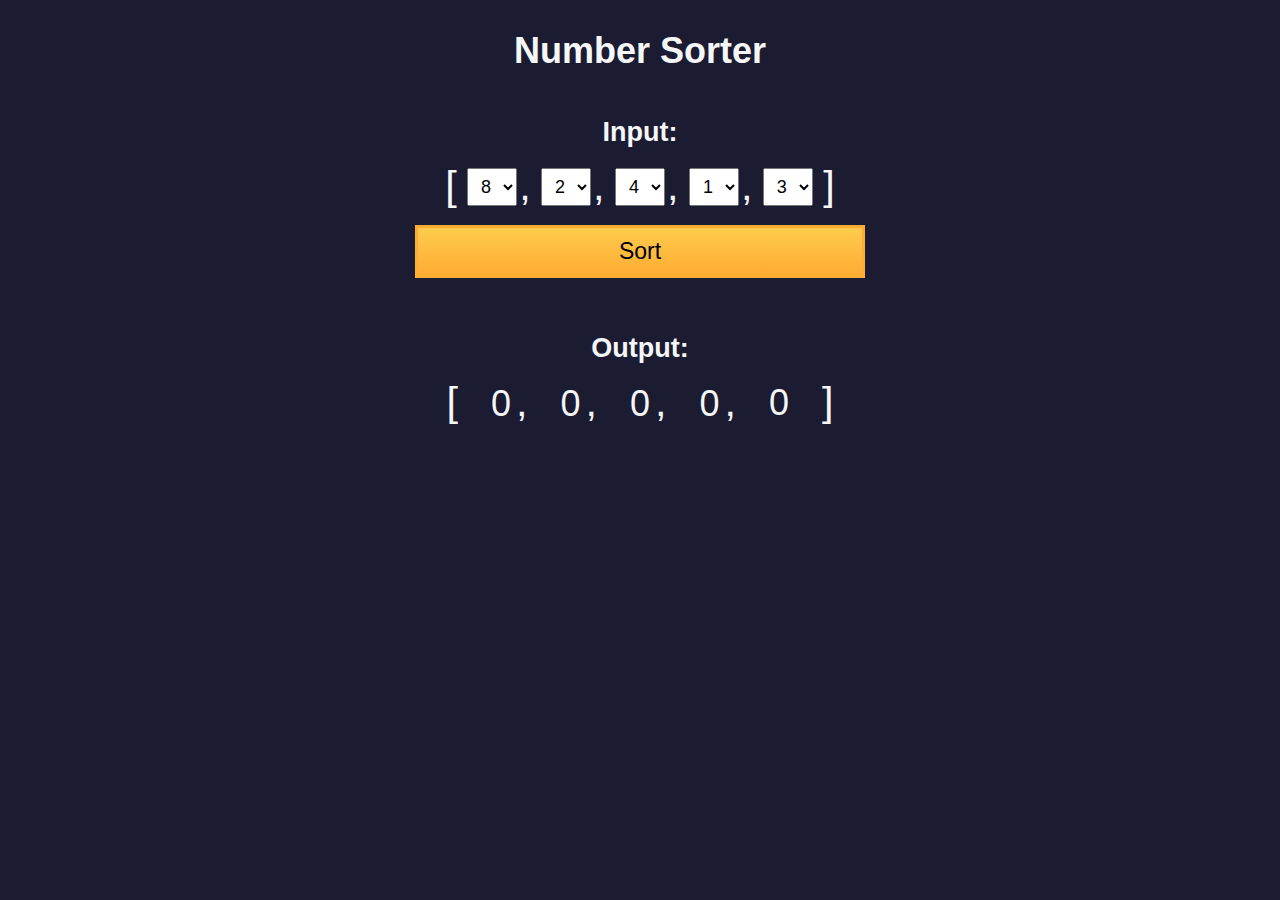
<file: algoritmosBasicosOrdenacion/index.html>
<!DOCTYPE html>
<html>
  <head>
    <meta charset="UTF-8" />
    <meta name="viewport" content="width=device-width, initial-scale=1.0" />
    <link rel="stylesheet" type="text/css" href="./styles.css" />
    <title>Number Sorter</title>
  </head>
  <body>
    <main>
      <h1>Number Sorter</h1>
      <form id="form" class="form">
        <h2>Input:</h2>
        <fieldset>
          <span class="bracket">[</span>
          <div>
            <select
              name="values"
              class="values-dropdown"
              aria-label="first number"
            >
              <option value="0">0</option>
              <option value="1">1</option>
              <option value="2">2</option>
              <option value="3">3</option>
              <option value="4">4</option>
              <option value="5">5</option>
              <option value="6">6</option>
              <option value="7">7</option>
              <option value="8" selected>8</option>
              <option value="9">9</option>
            </select>
            <span class="comma">,</span>
          </div>
          <div>
            <select
              name="values"
              class="values-dropdown"
              aria-label="second number"
            >
              <option value="0">0</option>
              <option value="1">1</option>
              <option value="2" selected>2</option>
              <option value="3">3</option>
              <option value="4">4</option>
              <option value="5">5</option>
              <option value="6">6</option>
              <option value="7">7</option>
              <option value="8">8</option>
              <option value="9">9</option>
            </select>
            <span class="comma">,</span>
          </div>
          <div>
            <select
              name="values"
              class="values-dropdown"
              aria-label="third number"
            >
              <option value="0">0</option>
              <option value="1">1</option>
              <option value="2">2</option>
              <option value="3">3</option>
              <option value="4" selected>4</option>
              <option value="5">5</option>
              <option value="6">6</option>
              <option value="7">7</option>
              <option value="8">8</option>
              <option value="9">9</option>
            </select>
            <span class="comma">,</span>
          </div>
          <div>
            <select
              name="values"
              class="values-dropdown"
              aria-label="fourth number"
            >
              <option value="0">0</option>
              <option value="1" selected>1</option>
              <option value="2">2</option>
              <option value="3">3</option>
              <option value="4">4</option>
              <option value="5">5</option>
              <option value="6">6</option>
              <option value="7">7</option>
              <option value="8">8</option>
              <option value="9">9</option>
            </select>
            <span class="comma">,</span>
          </div>
          <div>
            <select
              name="values"
              class="values-dropdown"
              aria-label="fifth number"
            >
              <option value="0">0</option>
              <option value="1">1</option>
              <option value="2">2</option>
              <option value="3" selected>3</option>
              <option value="4">4</option>
              <option value="5">5</option>
              <option value="6">6</option>
              <option value="7">7</option>
              <option value="8">8</option>
              <option value="9">9</option>
            </select>
          </div>
          <span class="bracket">]</span>
        </fieldset>
        <button id="sort">Sort</button>
      </form>
      <div class="output-container">
        <h2>Output:</h2>
        <div class="output-array">
          <span class="bracket">[</span>
          <div>
            <span class="output-value" id="output-value-0">0</span>
            <span class="comma">,</span>
          </div>
          <div>
            <span class="output-value" id="output-value-1">0</span>
            <span class="comma">,</span>
          </div>
          <div>
            <span class="output-value" id="output-value-2">0</span>
            <span class="comma">,</span>
          </div>
          <div>
            <span class="output-value" id="output-value-3">0</span>
            <span class="comma">,</span>
          </div>
          <div>
            <span class="output-value" id="output-value-4">0</span>
          </div>
            <span class="bracket">]</span>
        </div>
      </div>
    </main>
    <script src="./script.js"></script>
  </body>
</html>
</file>
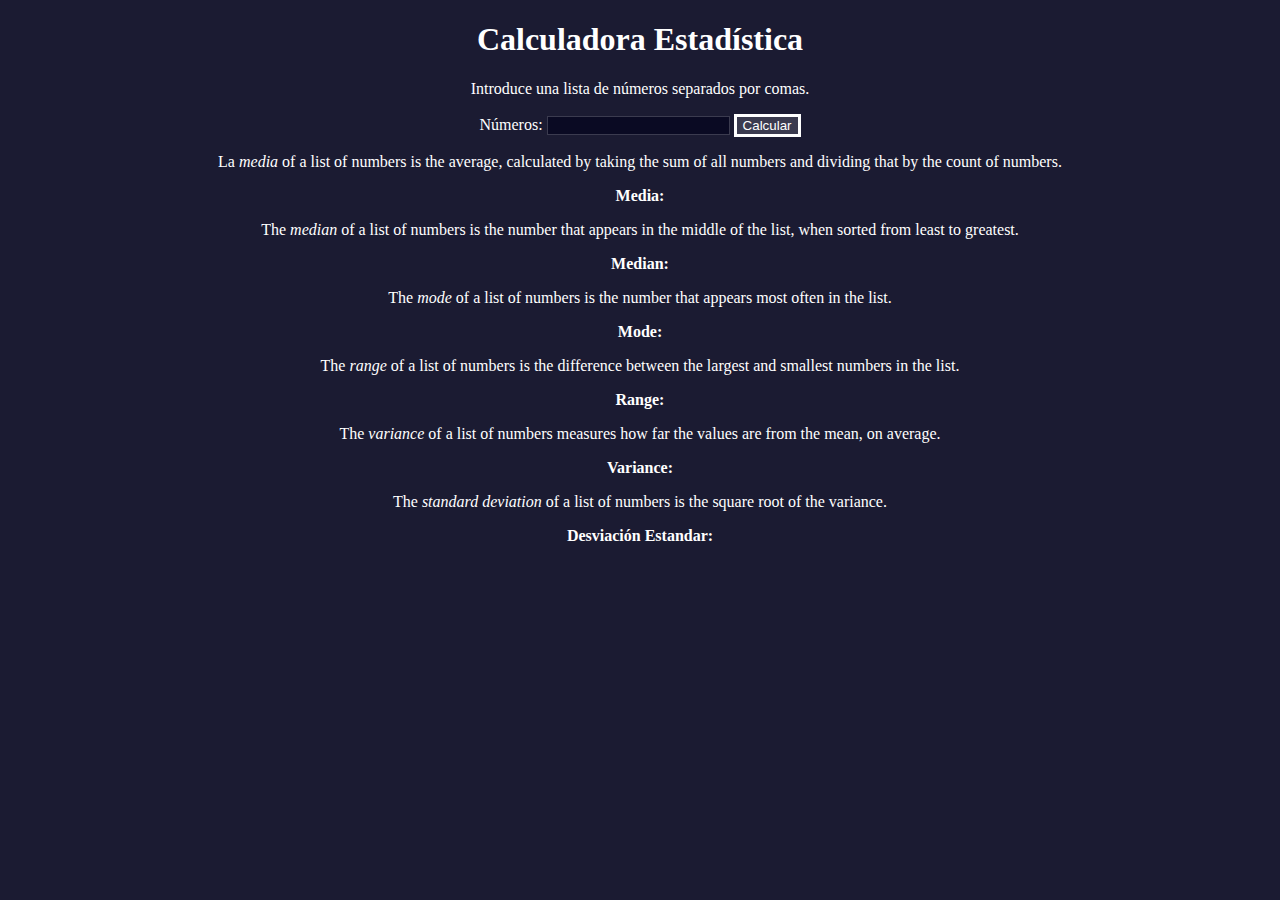
<file: calculadoraEstadistica/index.html>
<!DOCTYPE html>
<html lang="es">
  <head>
    <meta charset="utf-8" />
    <meta name="viewport" content="width=device-width, initial-scale=1" />
    <link rel="stylesheet" href="./styles.css" />
    <script src="./script.js"></script>
    <title>Calculadora Estadística</title>
  </head>
  <body>
    <h1>Calculadora Estadística</h1>
    <p>Introduce una lista de números separados por comas.</p>

    <form onsubmit="calculate(event);">
      <label for="numbers">Números:</label>
      <input type="text" name="numbers" id="numbers" />
      <button type="submit">Calcular</button>
    </form>
    <div class="results">
      <p>
        La <dfn>media</dfn> of a list of numbers is the average, calculated by
        taking the sum of all numbers and dividing that by the count of numbers.
      </p>
      <p class="bold">Media: <span id="mean"></span></p>
      <p>
        The <dfn>median</dfn> of a list of numbers is the number that appears in
        the middle of the list, when sorted from least to greatest.
      </p>
      <p class="bold">Median: <span id="median"></span></p>
      <p>
        The <dfn>mode</dfn> of a list of numbers is the number that appears most
        often in the list.
      </p>
      <p class="bold">Mode: <span id="mode"></span></p>
      <p>
        The <dfn>range</dfn> of a list of numbers is the difference between the
        largest and smallest numbers in the list.
      </p>
      <p class="bold">Range: <span id="range"></span></p>
      <p>
        The <dfn>variance</dfn> of a list of numbers measures how far the values
        are from the mean, on average.
      </p>
      <p class="bold">Variance: <span id="variance"></span></p>
      <p>
        The <dfn>standard deviation</dfn> of a list of numbers is the square
        root of the variance.
      </p>
      <p class="bold">
        Desviación Estandar: <span id="standardDeviation"></span>
      </p>
    </div>
  </body>
</html>
</file>
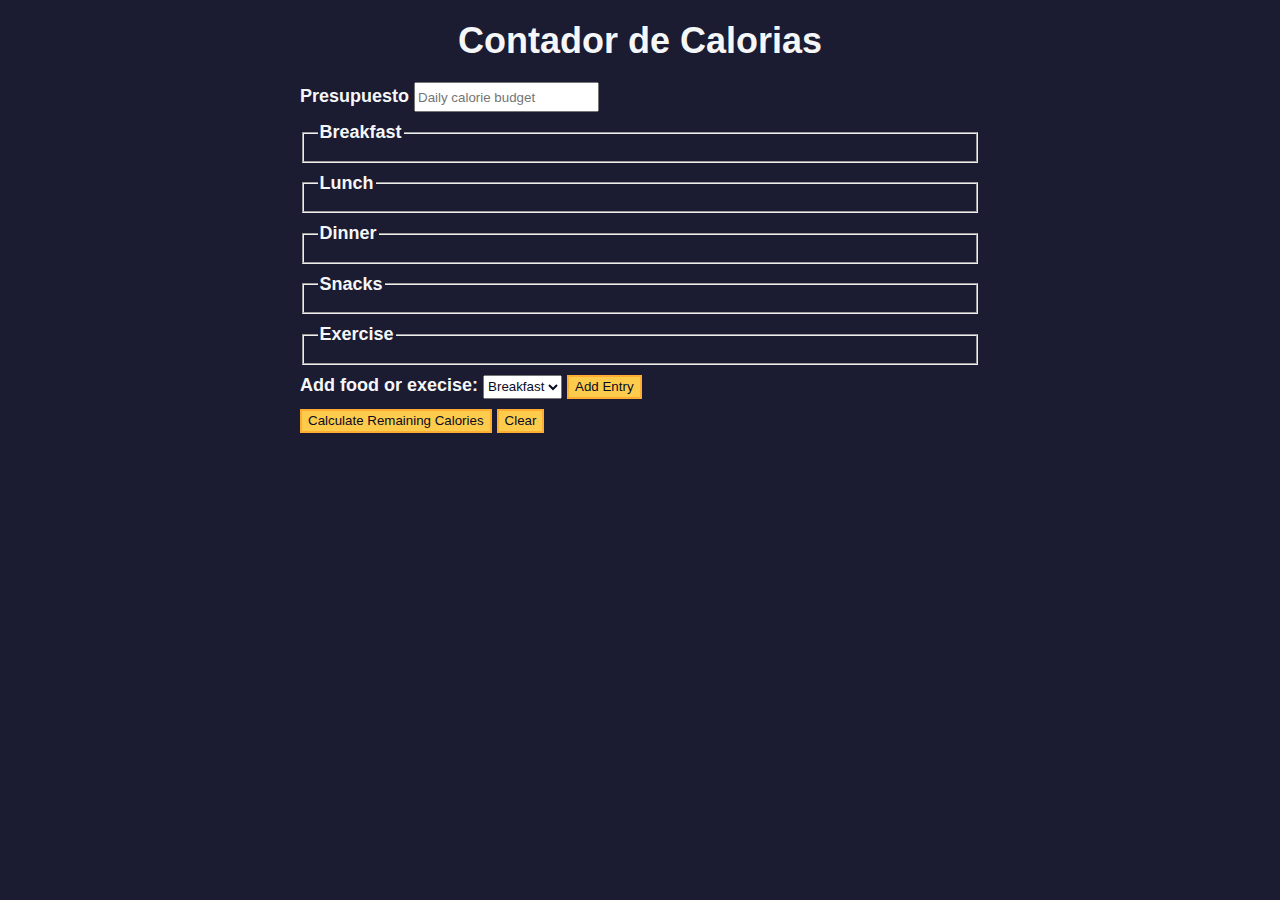
<file: contadorCalorias/index.html>
<!DOCTYPE html>
<html lang="en">
<head>
    <meta charset="UTF-8">
    <meta name="viewport" content="width=device-width, initial-scale=1.0">
    <link rel="stylesheet" href="styles.css" />
    <title>Calorie Counter</title>
</head>
<body>
    <main>
        <h1>Contador de Calorias</h1>
        <div class="container">
            <form action="" id="calorie-counter">
                <label for="budget">Presupuesto</label>
                <input type="number" min="0" id="budget" placeholder="Daily calorie budget" required>
                <fieldset id="breakfast">
                    <legend>Breakfast</legend>
                    <div class="input-container"></div>
                </fieldset>
                <fieldset id="lunch">
                    <legend>Lunch</legend>
                    <div class="input-container"></div>
                </fieldset>
                <fieldset id="dinner">
                    <legend>Dinner</legend>
                    <div class="input-container"></div>
                </fieldset>
                <fieldset id="snacks">
                    <legend>Snacks</legend>
                    <div class="input-container"></div>
                </fieldset>
                <fieldset id="exercise">
                    <legend>Exercise</legend>
                    <div class="input-container"></div>
                </fieldset>
                <div class="controls">
                    <span>
                        <label for="entry-dropdown">Add food or execise:</label>
                        <select name="options" id="entry-dropdown">
                            <option value="breakfast" selected>Breakfast</option>
                            <option value="lunch">Lunch</option>
                            <option value="dinner">Dinner</option>
                            <option value="snacks">Snacks</option>
                            <option value="exercise">Exercise</option>
                        </select>
                        <button id="add-entry" type="button">Add Entry</button>
                    </span>
                </div>
                <div>
                    <button type="submit">Calculate Remaining Calories</button>
                    <button type="reset" id="clear">Clear</button>
                </div>
                <div class="output hide" id="output"></div>
            </form>
        </div>
    </main>
    <script src="./script.js"></script>
</body>
</html>
</file>
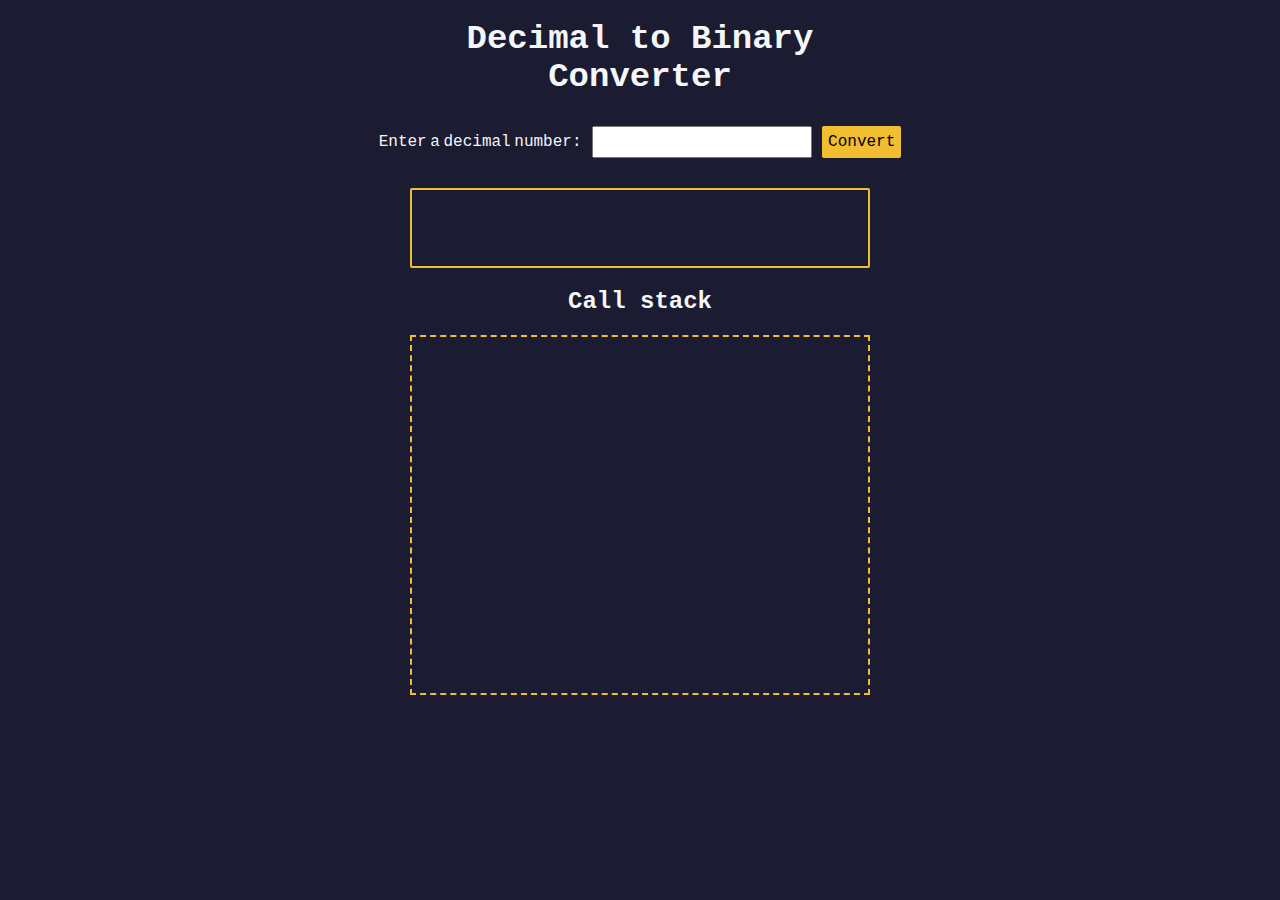
<file: decimalToBinary/index.html>
<!DOCTYPE html>
<html lang="en">
  <head>
    <meta charset="UTF-8" />
    <meta http-equiv="X-UA-Compatible" content="IE=edge" />
    <meta name="viewport" content="width=device-width, initial-scale=1.0" />
    <title>Decimal to Binary Converter</title>
    <link rel="stylesheet" href="styles.css" />
  </head>
  <body>
    <h1>
      Decimal to Binary <br />
      Converter
    </h1>
    <section class="input-container">
      <label for="number-input">Enter a decimal number:</label>
      <input value="" type="number" name="decimal number input" id="number-input" class="number-input"/>
      <button class="convert-btn" id="convert-btn">Convert</button>
    </section>
    <section class="output-container">
      <output id="result" for="number-input"></output>
      <h2>Call stack</h2>
      <div id="animation-container"></div>
    </section>
    <script src="script.js"></script>
  </body>
</html>
</file>
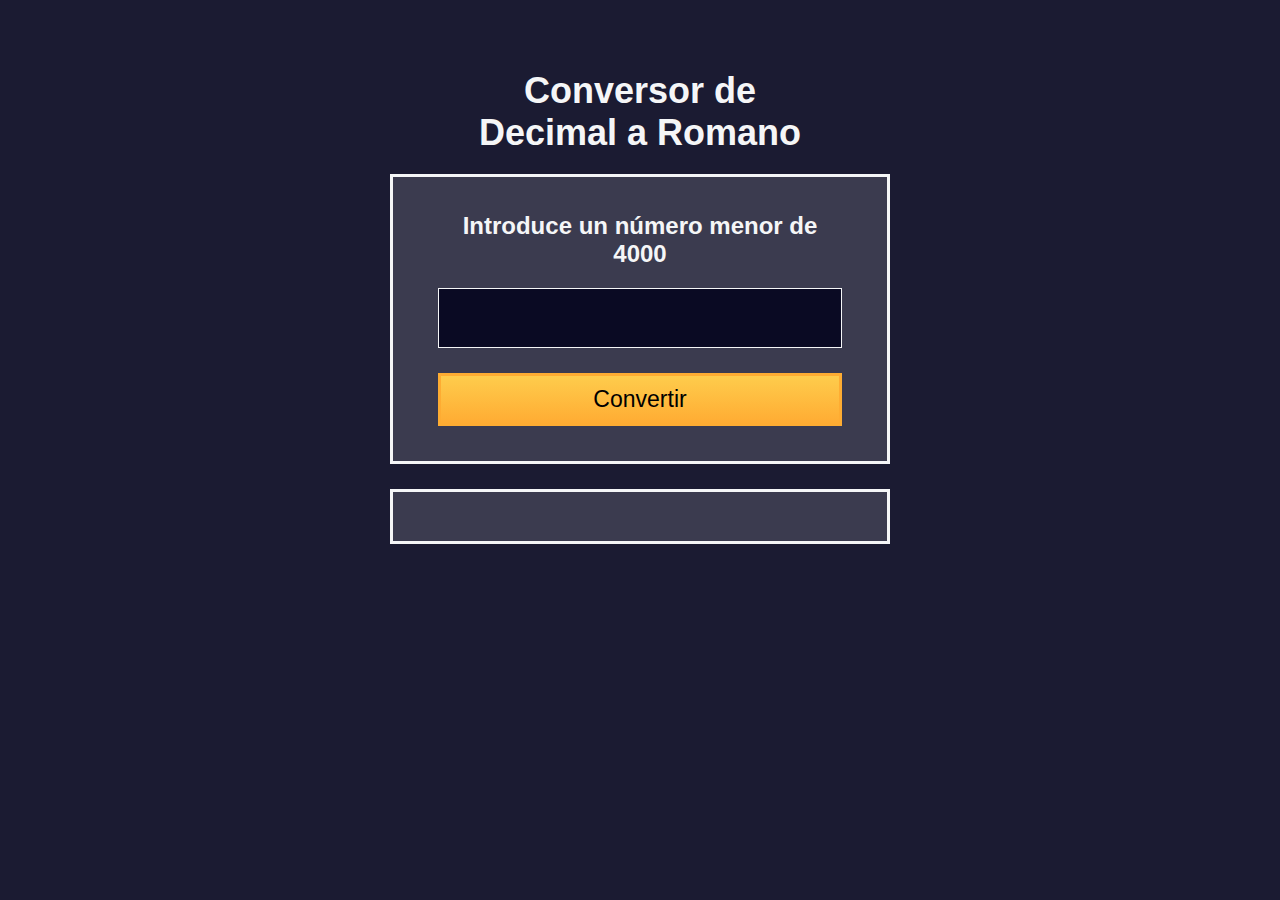
<file: decimalToRoman/index.html>
<!DOCTYPE html>
<html lang="es">
  <head>
    <meta charset="UTF-8" />
    <meta http-equiv="X-UA-Compatible" content="IE=edge" />
    <meta name="viewport" content="width=device-width, initial-scale=1.0" />
    <title>Conversor de Decimal a Romano</title>
    <link rel="stylesheet" href="styles.css" />
  </head>
  <body>
    <main>
        <h1>Conversor de Decimal a Romano</h1>
    <form action="" id="form" class="form">
        <fieldset>
            <label for="number">Introduce un número menor de 4000</label>
            <br>
            <input type="number" id="number" required>
            <button type="button" id="convert-btn">Convertir</button>
        </fieldset>
    </form>
    <div id="output" class="output"></div>
    </main>
    <script src="script.js"></script>
  </body>
</html>
</file>
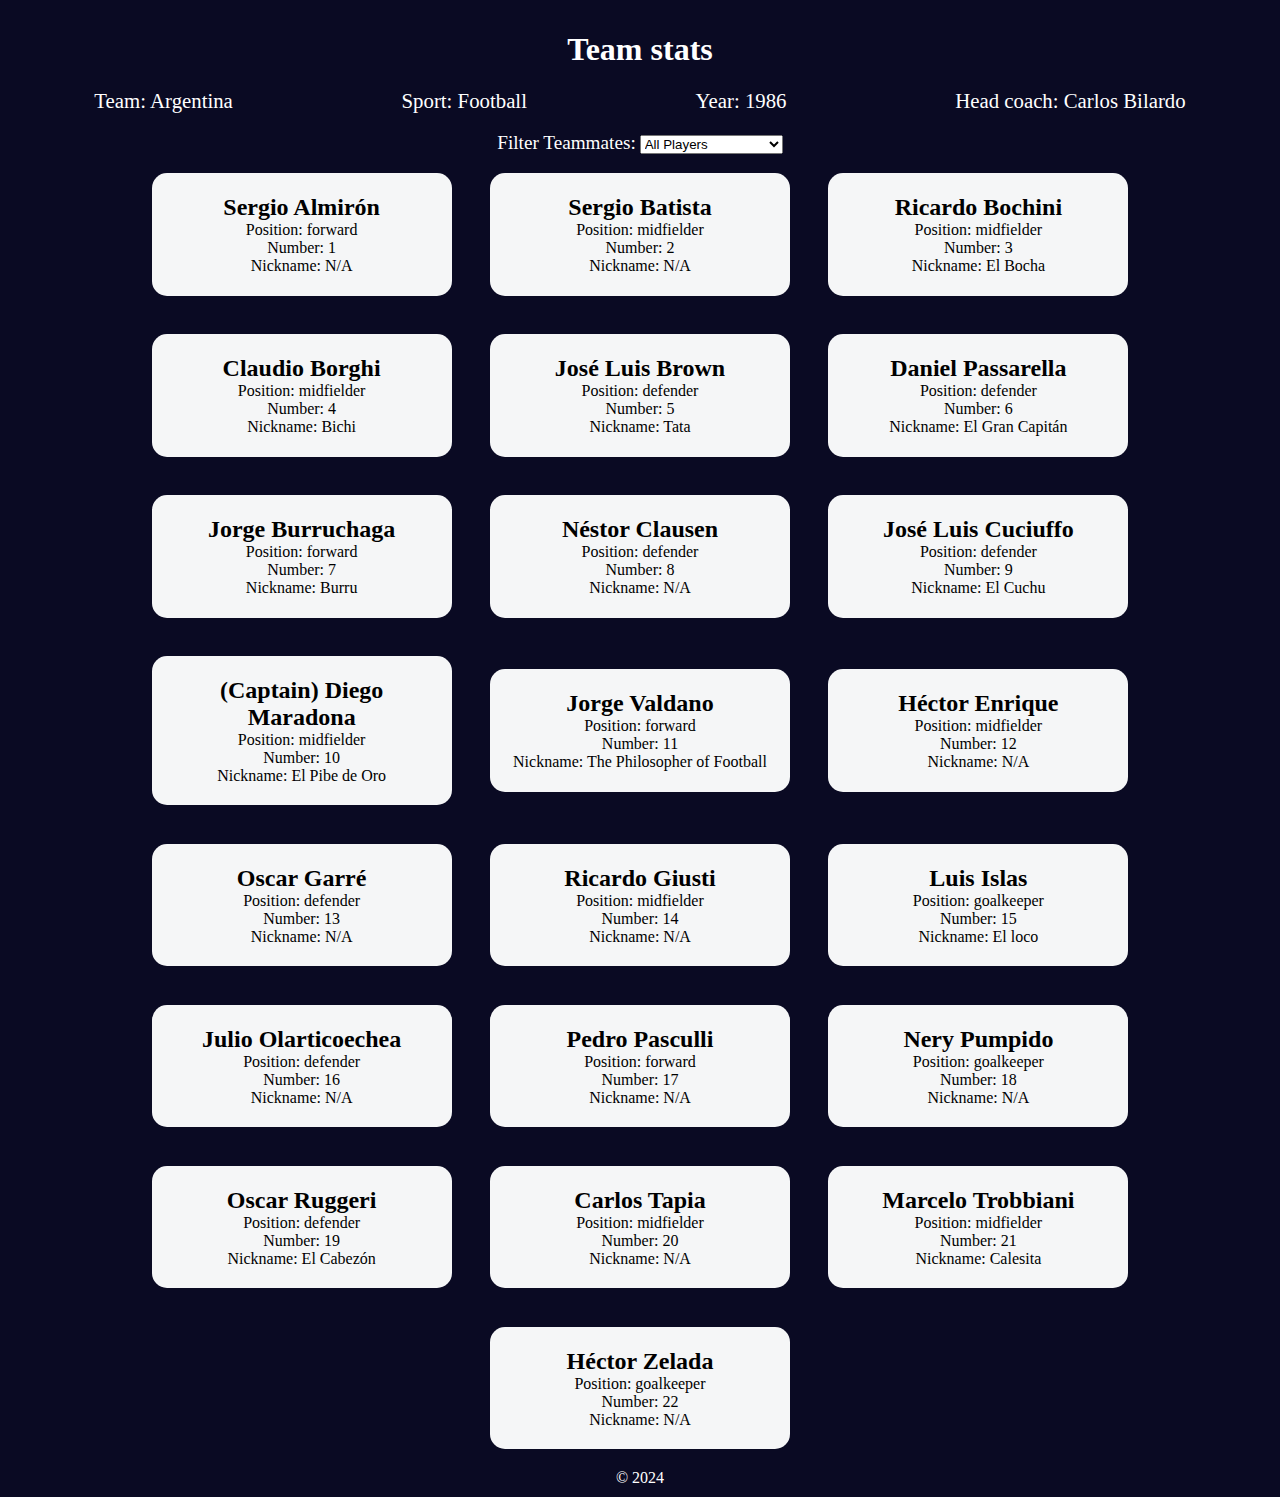
<file: futbolCards/index.html>
<!DOCTYPE html>
<html lang="en">
  <head>
    <meta charset="UTF-8" />
    <meta http-equiv="X-UA-Compatible" content="IE=edge" />
    <meta name="viewport" content="width=device-width, initial-scale=1.0" />
    <title>
      Learn Modern JavaScript methods by building football team cards
    </title>
    <link rel="stylesheet" href="styles.css" />
  </head>
  <body>
    <h1 class="title">Team stats</h1>
    <main>
      <div class="team-stats">
        <p>Team: <span id="team"></span></p>
        <p>Sport: <span id="sport"></span></p>
        <p>Year: <span id="year"></span></p>
        <p>Head coach: <span id="head-coach"></span></p>
      </div>
      <label class="options-label" for="players">Filter Teammates:</label>
      <select name="players" id="players">
        <option value="all">All Players</option>
        <option value="nickname">Nicknames</option>
        <option value="forward">Position Forward</option>
        <option value="midfielder">Position Midfielder</option>
        <option value="defender">Position Defender</option>
        <option value="goalkeeper">Position Goalkeeper</option>
      </select>
      <div class="cards" id="player-cards">
        <div class="player-card">
          <h2>Sergio Almirón</h2>
          <p>Position: forward</p>
          <p>Number: 1</p>
          <p>Nickname: N/A</p>
        </div>
        <div class="player-card">
          <h2>Sergio Batista</h2>
          <p>Position: midfielder</p>
          <p>Number: 2</p>
          <p>Nickname: N/A</p>
        </div>
        <div class="player-card">
          <h2>Ricardo Bochini</h2>
          <p>Position: midfielder</p>
          <p>Number: 3</p>
          <p>Nickname: El Bocha</p>
        </div>
        <div class="player-card">
          <h2>Claudio Borghi</h2>
          <p>Position: midfielder</p>
          <p>Number: 4</p>
          <p>Nickname: Bichi</p>
        </div>
        <div class="player-card">
          <h2>José Luis Brown</h2>
          <p>Position: defender</p>
          <p>Number: 5</p>
          <p>Nickname: Tata</p>
        </div>
        <div class="player-card">
          <h2>Daniel Passarella</h2>
          <p>Position: defender</p>
          <p>Number: 6</p>
          <p>Nickname: El Gran Capitán</p>
        </div>
        <div class="player-card">
          <h2>Jorge Burruchaga</h2>
          <p>Position: forward</p>
          <p>Number: 7</p>
          <p>Nickname: Burru</p>
        </div>
        <div class="player-card">
          <h2>Néstor Clausen</h2>
          <p>Position: defender</p>
          <p>Number: 8</p>
          <p>Nickname: N/A</p>
        </div>
        <div class="player-card">
          <h2>José Luis Cuciuffo</h2>
          <p>Position: defender</p>
          <p>Number: 9</p>
          <p>Nickname: El Cuchu</p>
        </div>
        <div class="player-card">
          <h2>(Captain) Diego Maradona</h2>
          <p>Position: midfielder</p>
          <p>Number: 10</p>
          <p>Nickname: El Pibe de Oro</p>
        </div>
        <div class="player-card">
          <h2>Jorge Valdano</h2>
          <p>Position: forward</p>
          <p>Number: 11</p>
          <p>Nickname: The Philosopher of Football</p>
        </div>
        <div class="player-card">
          <h2>Héctor Enrique</h2>
          <p>Position: midfielder</p>
          <p>Number: 12</p>
          <p>Nickname: N/A</p>
        </div>
        <div class="player-card">
          <h2>Oscar Garré</h2>
          <p>Position: defender</p>
          <p>Number: 13</p>
          <p>Nickname: N/A</p>
        </div>
        <div class="player-card">
          <h2>Ricardo Giusti</h2>
          <p>Position: midfielder</p>
          <p>Number: 14</p>
          <p>Nickname: N/A</p>
        </div>
        <div class="player-card">
          <h2>Luis Islas</h2>
          <p>Position: goalkeeper</p>
          <p>Number: 15</p>
          <p>Nickname: El loco</p>
        </div>
        <div class="player-card">
          <h2>Julio Olarticoechea</h2>
          <p>Position: defender</p>
          <p>Number: 16</p>
          <p>Nickname: N/A</p>
        </div>
        <div class="player-card">
          <h2>Pedro Pasculli</h2>
          <p>Position: forward</p>
          <p>Number: 17</p>
          <p>Nickname: N/A</p>
        </div>
        <div class="player-card">
          <h2>Nery Pumpido</h2>
          <p>Position: goalkeeper</p>
          <p>Number: 18</p>
          <p>Nickname: N/A</p>
        </div>
        <div class="player-card">
          <h2>Oscar Ruggeri</h2>
          <p>Position: defender</p>
          <p>Number: 19</p>
          <p>Nickname: El Cabezón</p>
        </div>
        <div class="player-card">
          <h2>Carlos Tapia</h2>
          <p>Position: midfielder</p>
          <p>Number: 20</p>
          <p>Nickname: N/A</p>
        </div>
        <div class="player-card">
          <h2>Marcelo Trobbiani</h2>
          <p>Position: midfielder</p>
          <p>Number: 21</p>
          <p>Nickname: Calesita</p>
        </div>
        <div class="player-card">
          <h2>Héctor Zelada</h2>
          <p>Position: goalkeeper</p>
          <p>Number: 22</p>
          <p>Nickname: N/A</p>
        </div>
      </div>
    </main>
    <footer>&copy; 2024</footer>
    <script src="./script.js"></script>
  </body>
</html>
</file>
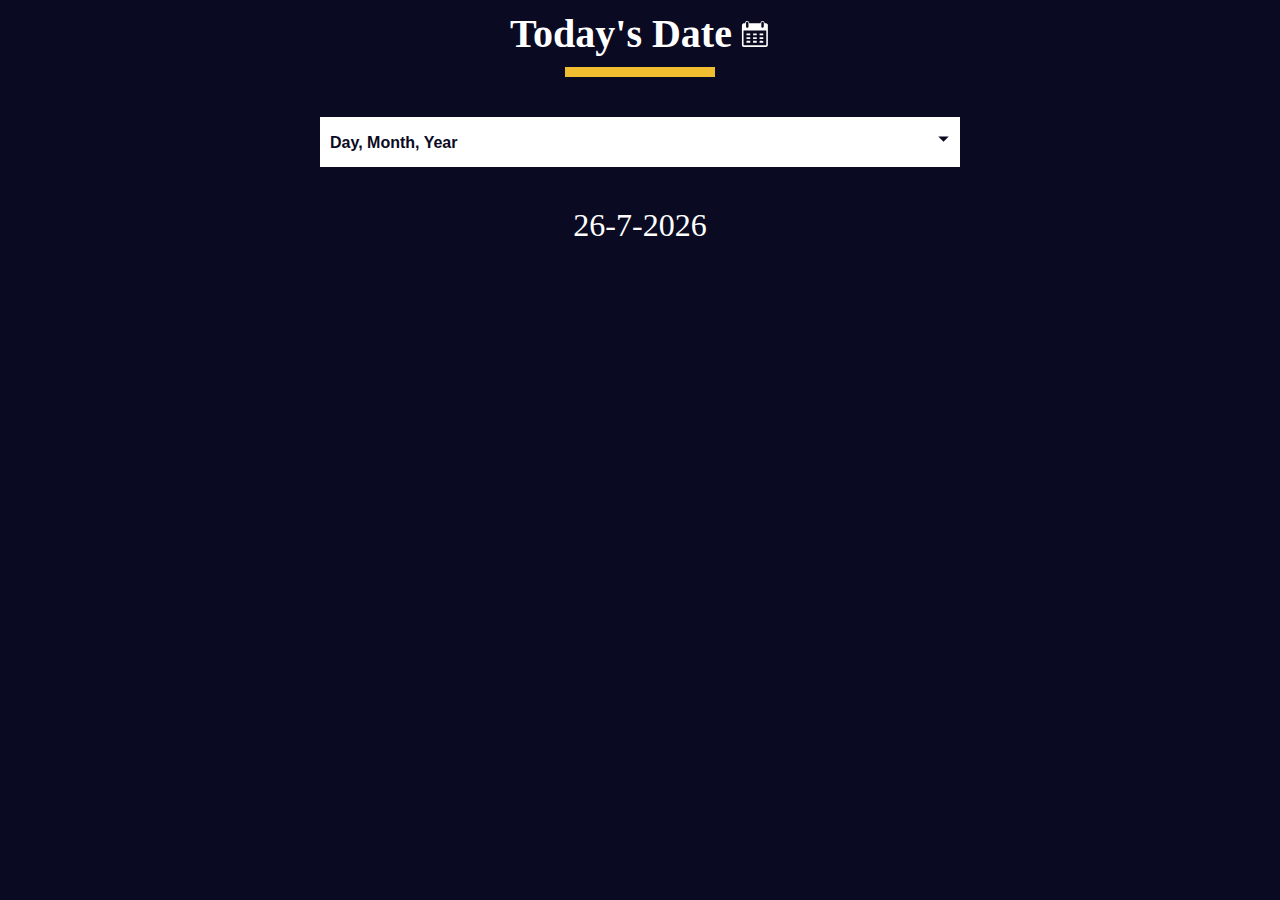
<file: objectDate/index.html>
<!DOCTYPE html>
<html lang="en">
  <head>
    <meta charset="UTF-8" />
    <meta http-equiv="X-UA-Compatible" content="IE=edge" />
    <meta name="viewport" content="width=device-width, initial-scale=1.0" />
    <title>Learn the Date Object by Building a Date Formatter</title>
    <link rel="stylesheet" href="./styles.css" />
  </head>
  <body>
    <main>
      <div class="title-container">
        <h1 class="title">Today's Date</h1>

        <svg
          class="date-svg"
          xmlns="http://www.w3.org/2000/svg"
          version="1.0"
          width="512.000000pt"
          height="512.000000pt"
          viewBox="0 0 512.000000 512.000000"
          preserveAspectRatio="xMidYMid meet"
        >
          <g
            transform="translate(0.000000,512.000000) scale(0.100000,-0.100000)"
            fill="#fff"
            stroke="none"
          >
            <path
              d="M1145 4777 c-71 -24 -120 -54 -164 -102 -59 -64 -83 -124 -89 -216 l-4 -77 -147 -3 c-142 -4 -149 -5 -213 -37 -81 -40 -149 -111 -177 -188 -21 -54 -21 -64 -21 -1789 0 -1725 0 -1735 21 -1789 28 -77 96 -148 177 -188 l67 -33 1950 0 1950 0 67 33 c74 36 133 96 170 170 l23 47 0 1760 0 1760 -23 47 c-37 74 -96 134 -169 170 -63 31 -71 32 -213 36 l-148 4 -4 77 c-8 133 -82 242 -200 297 -54 25 -75 29 -148 29 -94 -1 -151 -20 -220 -75 -75 -59 -130 -181 -130 -287 l0 -43 -954 0 -954 0 -7 74 c-12 137 -89 251 -201 303 -66 30 -179 39 -239 20z m209 -164 c23 -16 52 -49 66 -73 l25 -45 0 -365 0 -365 -28 -47 c-30 -52 -88 -92 -149 -103 -54 -10 -137 17 -175 57 -65 69 -64 60 -61 471 l3 373 27 41 c17 26 45 50 80 68 71 35 151 31 212 -12z m2594 11 c41 -20 59 -37 82 -78 l30 -51 0 -360 c0 -329 -2 -364 -19 -401 -36 -79 -137 -133 -222 -119 -57 10 -125 58 -151 107 -23 42 -23 50 -26 388 -3 377 -1 403 51 465 62 76 162 95 255 49z m537 -2717 l0 -1239 -24 -19 c-23 -19 -67 -19 -1916 -19 -1849 0 -1893 0 -1916 19 l-24 19 -3 1241 -2 1241 1942 -2 1943 -3 0 -1238z"
            />
            <path
              d="M1112 2493 l3 -158 318 -3 317 -2 0 160 0 160 -320 0 -321 0 3 -157z"
            />
            <path
              d="M2230 2490 l0 -160 315 0 315 0 0 160 0 160 -315 0 -315 0 0 -160z"
            />
            <path
              d="M3342 2493 l3 -158 310 0 310 0 3 158 3 157 -316 0 -316 0 3 -157z"
            />
            <path
              d="M1110 1855 l0 -155 320 0 320 0 0 155 0 155 -320 0 -320 0 0 -155z"
            />
            <path
              d="M2230 1855 l0 -155 315 0 315 0 0 155 0 155 -315 0 -315 0 0 -155z"
            />
            <path
              d="M3340 1855 l0 -155 315 0 315 0 0 155 0 155 -315 0 -315 0 0 -155z"
            />
            <path
              d="M1117 1383 c-4 -3 -7 -78 -7 -165 l0 -158 320 0 320 0 0 165 0 165 -313 0 c-173 0 -317 -3 -320 -7z"
            />
            <path
              d="M2230 1225 l0 -165 315 0 315 0 0 165 0 165 -315 0 -315 0 0 -165z"
            />
            <path
              d="M3347 1383 c-4 -3 -7 -78 -7 -165 l0 -158 315 0 315 0 -2 163 -3 162 -306 3 c-168 1 -308 -1 -312 -5z"
            />
          </g>
        </svg>
      </div>
      <div class="divider"></div>

      <div class="dropdown-container">
        <select name="date-options" id="date-options">
          <option value="dd-mm-yyyy">Day, Month, Year</option>
          <option value="yyyy-mm-dd">Year, Month, Day</option>
          <option value="mm-dd-yyyy-h-mm">
            Month, Day, Year, Hours, Minutes
          </option>
        </select>
        <div class="select-icon">
          <svg
            class="icon"
            xmlns="http://www.w3.org/2000/svg"
            width="25"
            height="35"
            viewBox="0 0 24 24"
          >
            <rect x="0" fill="none" width="24" height="24" />

            <g>
              <path d="M7 10l5 5 5-5" />
            </g>
          </svg>
        </div>
      </div>

      <p id="current-date"></p>
    </main>

    <script src="./script.js"></script>
  </body>
</html>
</file>
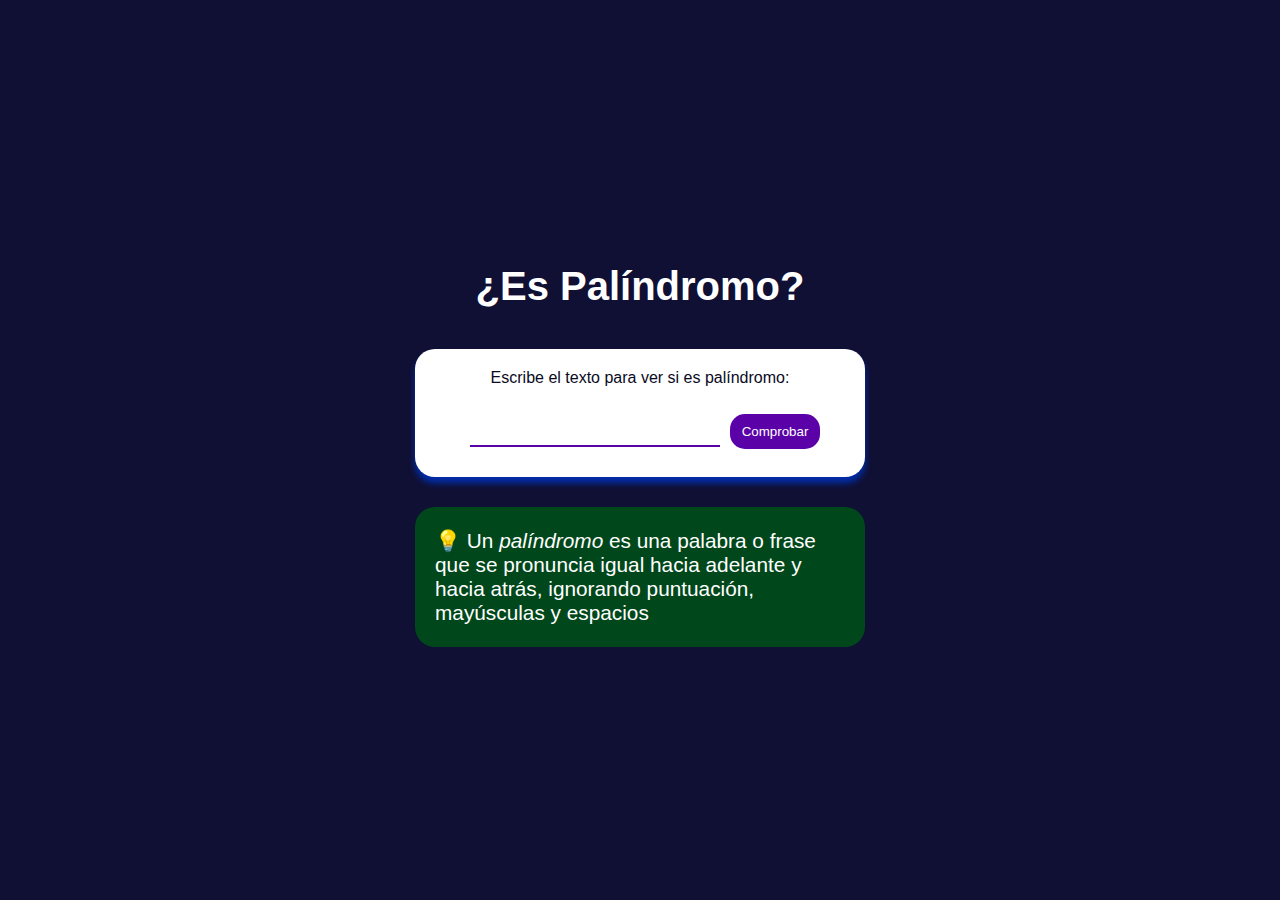
<file: Palindromo/index.html>
<!DOCTYPE html>
<html lang="es">
<head>
    <meta charset="UTF-8">
    <meta name="viewport" content="width=device-width, initial-scale=1.0">
    <link rel="stylesheet" href="styles.css">
    <title>Ejercicio Palindromo</title>
</head>
<body>
    <main>
        <h1 class="title">¿Es Palíndromo?</h1>
        <div class="container__palindrom">
            <label for="text-input">Escribe el texto para ver si es palíndromo:</label>
            <input id="text-input" class="input__palindrom" type="text" value="">
            <button id="check-btn" class="btn__palindrom" type="button">Comprobar</button>
            <p id="result"></p>
        </div>
        <div class="container__definition">
            <p>💡 Un <em>palíndromo</em> es una palabra o frase que se pronuncia igual hacia adelante y hacia atrás, ignorando puntuación, mayúsculas y espacios</p>
        </div>  

    </main>

    <script src="script.js"></script>
</body>
</html>
</file>
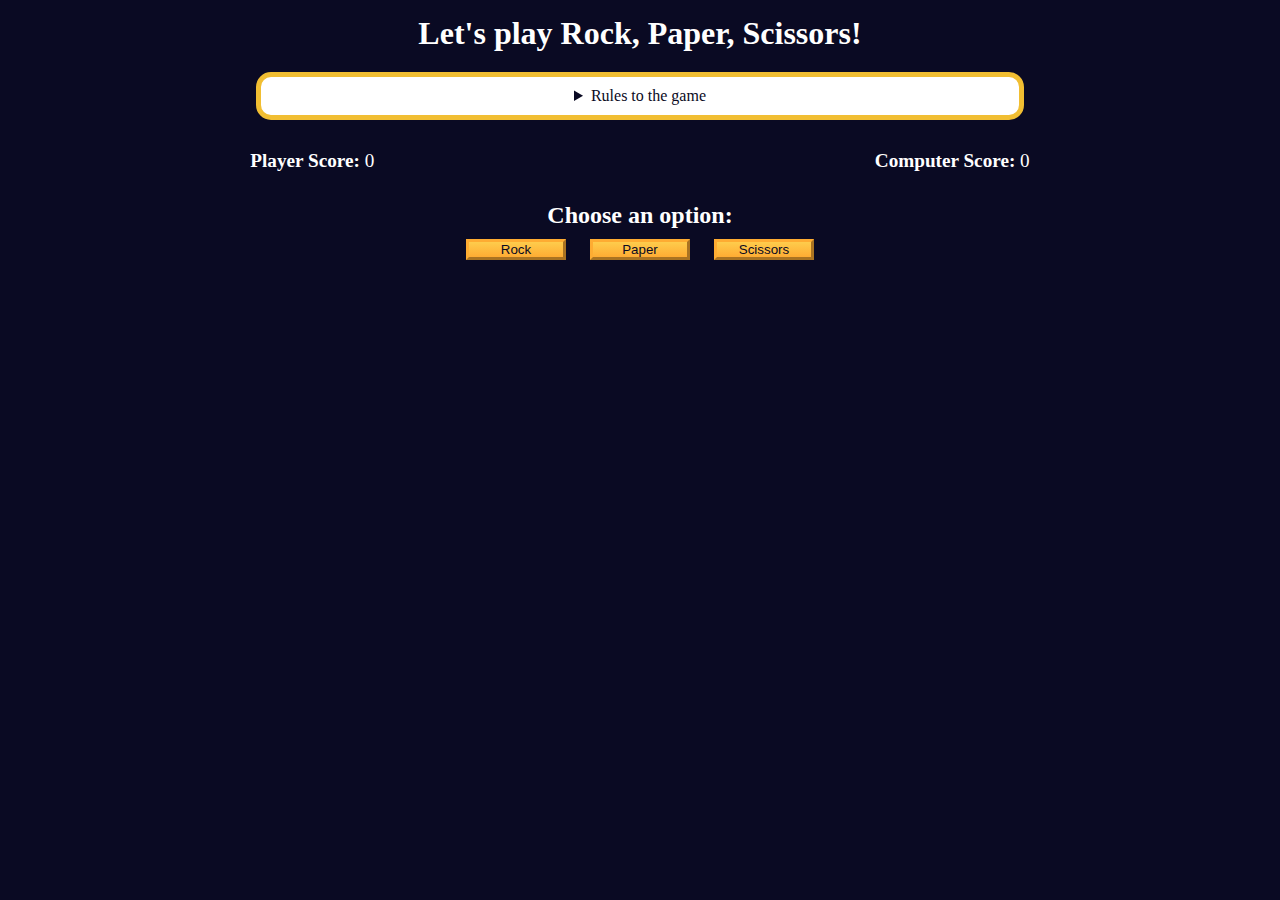
<file: PiedraPapelTijera/index.html>
<!DOCTYPE html>
<html lang="en">
  <head>
    <meta charset="UTF-8" />
    <meta name="viewport" content="width=device-width, initial-scale=1.0" />
    <title>Rock, Paper, Scissors game</title>
    <link rel="stylesheet" href="./styles.css" />
  </head>
  <body>
    <h1>Let's play Rock, Paper, Scissors!</h1>
    <main>
      <details class="rules-container">
        <summary>Rules to the game</summary>

        <p>You will be playing against the computer.</p>
        <p>You can choose between Rock, Paper, and Scissors.</p>
        <p>The first one to three points wins.</p>

        <p>Here are the rules to getting a point in the game:</p>
        <ul>
          <li>Rock beats Scissors</li>
          <li>Scissors beats Paper</li>
          <li>Paper beats Rock</li>
        </ul>
        <p>
          If the player and computer choose the same option (Ex. Paper and
          Paper), then no one gets the point.
        </p>
      </details>

      <div class="score-container">
        <strong
          >Player Score: <span class="score" id="player-score">0</span></strong
        >
        <strong
          >Computer Score:
          <span class="score" id="computer-score">0</span></strong
        >
      </div>

      <section class="options-container">
        <h2>Choose an option:</h2>
        <div class="btn-container">
          <button id="rock-btn" class="btn">Rock</button>
          <button id="paper-btn" class="btn">Paper</button>
          <button id="scissors-btn" class="btn">Scissors</button>
        </div>
      </section>

      <div class="results-container">
        <p id="results-msg"></p>
        <p id="winner-msg"></p>
        <button class="btn" id="reset-game-btn">Play again?</button>
      </div>
    </main>
    <script src="./script.js"></script>
  </body>
</html>
</file>
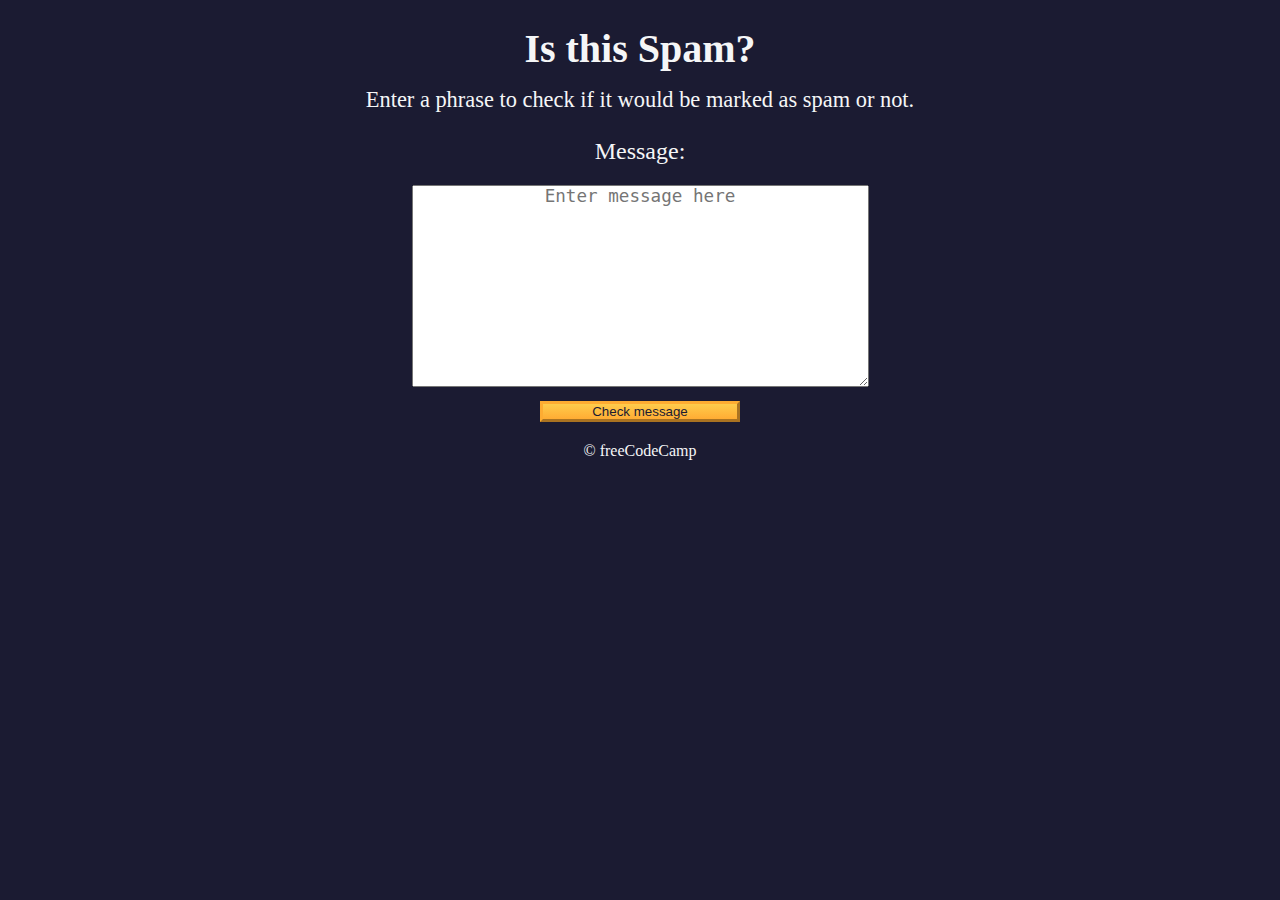
<file: regExp/index.html>
<!DOCTYPE html>
<html lang="en">
  <head>
    <meta charset="UTF-8" />
    <meta name="viewport" content="width=device-width" />
    <title>Learn Regular Expressions by Building a Spam Filter</title>
    <link rel="stylesheet" href="styles.css" />
  </head>

  <body>
    <header class="main-text">
      <h1 class="title">Is this Spam?</h1>
      <p class="description">
        Enter a phrase to check if it would be marked as spam or not.
      </p>
    </header>

    <main>
      <label class="message-label" for="message-input">Message: </label>
      <textarea
        placeholder="Enter message here"
        value=""
        type="text"
        name="message"
        id="message-input"
        rows="10"
        cols="40"
      ></textarea>
      <button class="btn" id="check-message-btn" type="button">
        Check message
      </button>
      <p id="result"></p>
    </main>

    <footer class="footer">&copy; freeCodeCamp</footer>
    <script src="./script.js"></script>
  </body>
</html>
</file>
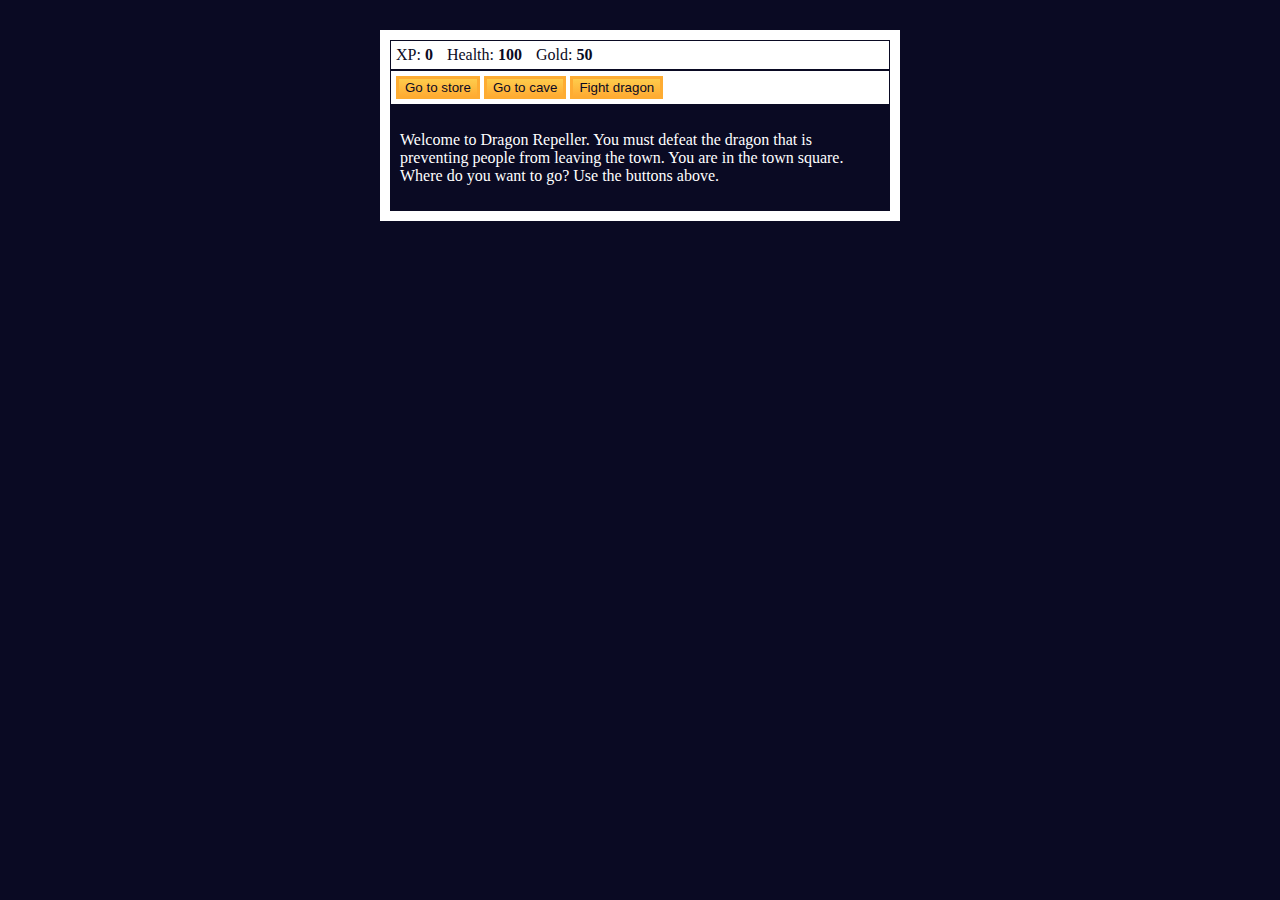
<file: rolGame/index.html>
<!DOCTYPE html>
<html lang="en">
  <head>
    <meta charset="utf-8">
    <link rel="stylesheet" href="./styles.css">
    <title>RPG - Dragon Repeller</title>
   
  </head>
  <body>
    <div id="game">
      <div id="stats">
        <span class="stat">XP: <strong><span id="xpText">0</span></strong></span>
        <span class="stat">Health: <strong><span id="healthText">100</span></strong></span>
        <span class="stat">Gold: <strong><span id="goldText">50</span></strong></span>
      </div>
      <div id="controls">
        <button id="button1">Go to store</button>
        <button id="button2">Go to cave</button>
        <button id="button3">Fight dragon</button>
      </div>
      <div id="monsterStats">
        <span class="stat">Monster Name: <strong><span id="monsterName"></span></strong></span>
        <span class="stat">Health: <strong><span id="monsterHealth"></span></strong></span>
      </div>
      <div id="text">
        <p>Welcome to Dragon Repeller. You must defeat the dragon that is preventing people from leaving the town. You are in the town square. Where do you want to go? Use the buttons above.</p>
      </div>
    </div>

    <script src="./script.js"></script>
  </body>
</html>
</file>
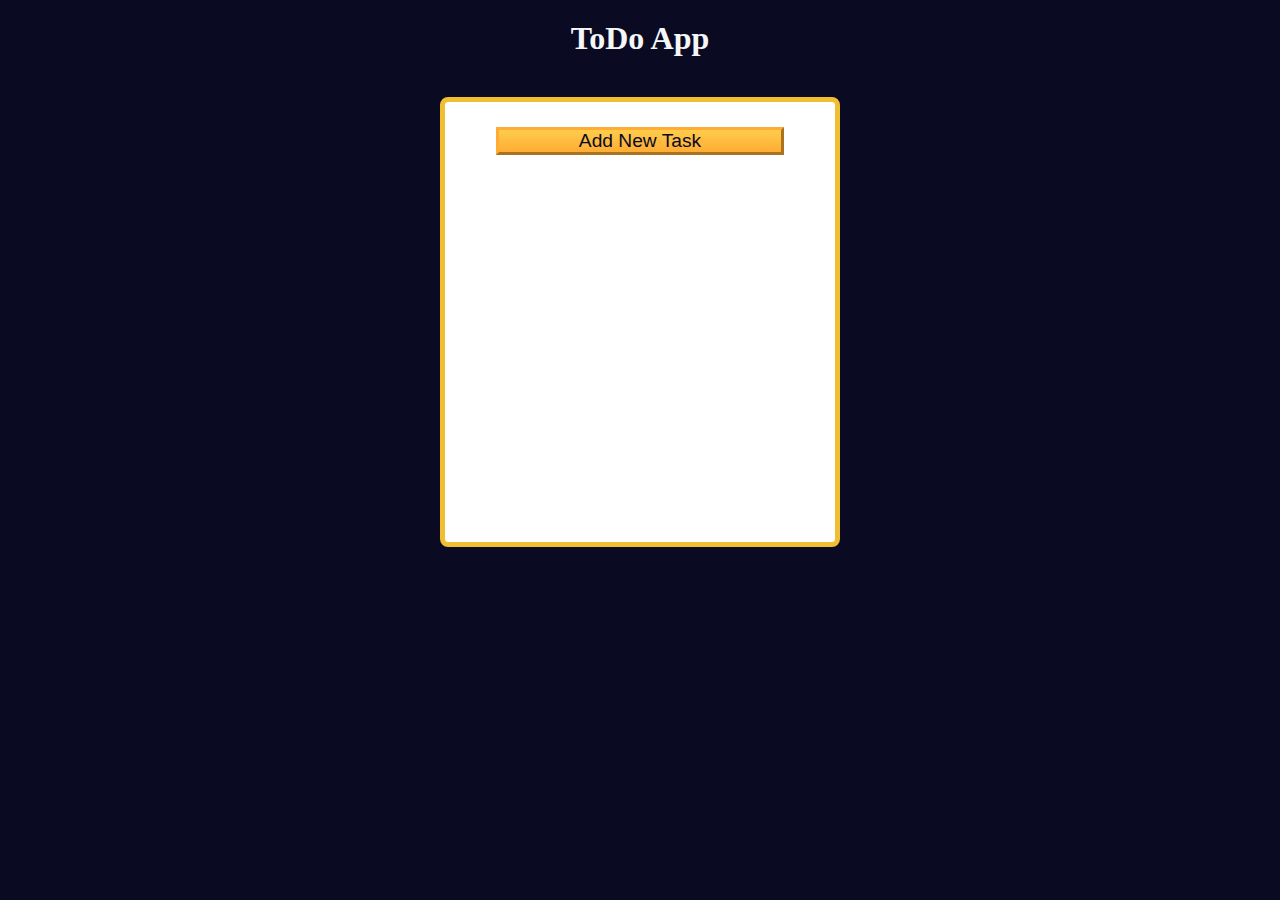
<file: toDo/index.html>
<!DOCTYPE html>
<html lang="es">

<head>
  <meta charset="UTF-8" />
  <meta http-equiv="X-UA-Compatible" content="IE=edge" />
  <meta name="viewport" content="width=device-width, initial-scale=1.0" />
  <title>Learn localStorage by Building a Todo App</title>
  <link rel="stylesheet" href="styles.css" />
</head>

<body>
  <main>
    <h1>ToDo App</h1>
    <div class="todo-app">
      <button id="open-task-form-btn" class="btn large-btn">
        Add New Task
      </button>
      <form class="task-form hidden" id="task-form">
        <div class="task-form-header">
          <button id="close-task-form-btn" class="close-task-form-btn" type="button" aria-label="close">
            <svg class="close-icon" xmlns="http://www.w3.org/2000/svg" viewBox="0 0 48 48" width="48px" height="48px"><path fill="#F44336" d="M21.5 4.5H26.501V43.5H21.5z" transform="rotate(45.001 24 24)" /><path fill="#F44336" d="M21.5 4.5H26.5V43.501H21.5z" transform="rotate(135.008 24 24)" /></svg>
          </button>
        </div>
        <div class="task-form-body">
          <label class="task-form-label" for="title-input">Title</label>
          <input required type="text" class="form-control" id="title-input" value="" />
          <label class="task-form-label" for="date-input">Date</label>
          <input type="date" class="form-control" id="date-input" value="" />
          <label class="task-form-label" for="description-input">Description</label>
          <textarea class="form-control" id="description-input" cols="30" rows="5"></textarea>
        </div>
        <div class="task-form-footer">
          <button id="add-or-update-task-btn" class="btn large-btn" type="submit">
            Add Task
          </button>
        </div>
      </form>
      <dialog id="confirm-close-dialog">
        <form method="dialog">
          <p class="discard-message-text">Discard unsaved changes?</p>
          <div class="confirm-close-dialog-btn-container">
            <button id="cancel-btn" class="btn">Cancel</button>
            <button id="discard-btn" class="btn">Discard</button>
          </div>
        </form>
      </dialog>
      <div id="tasks-container"></div>
    </div>
  </main>
  <script src="script.js"></script>
</body>

</html>
</file>
<file: algoritmosBasicosOrdenacion/styles.css>
:root {
    --gray-00: #ffffff;
    --gray-05: #f5f6f7;
    --gray-15: #d0d0d5;
    --gray-75: #3b3b4f;
    --gray-85: #1b1b32;
    --gray-90: #0a0a23;
    --blue-50: #198eee;
    --error: #a94442;
    --danger-color: #850000;
    --danger-background: #ffadad;
  }
  
  *,
  ::before,
  ::after {
    padding: 0;
    margin: 0;
    box-sizing: border-box;
  }
  
  body {
    font-family: "Lato", Helvetica, Arial, sans-serif;
    font-size: 18px;
    background-color: var(--gray-85);
    color: var(--gray-05);
  }
  
  main {
    display: flex;
    flex-direction: column;
    align-items: center;
  }
  
  h1 {
    margin: 30px auto;
  }
  
  h2 {
    margin-bottom: 15px;
  }
  
  form {
    width: 100%;
    text-align: center;
    padding: 15px;
  }
  
  fieldset {
    border: 0 none;
    height: 100%;
    margin: auto;
    display: flex;
    justify-content: space-around;
    align-items: center;
  }
  
  fieldset div {
    display: flex;
    justify-content: center;
    align-items: center;
  }
  
  .bracket,
  .comma {
    font-size: 2.3em;
  }
  
  form .comma {
    margin-left: 2px;
  }
  
  select {
    font-family: inherit;
    font-size: inherit;
    line-height: inherit;
    height: 38px;
    width: 50px;
    text-align: center;
  }
  
  button {
    cursor: pointer;
    margin-top: 15px;
    text-decoration: none;
    background-image: linear-gradient(#fecc4c, #ffac33);
    border: 3px solid #feac32;
    padding: 10px 16px;
    font-size: 23px;
    width: 100%;
  }
  
  select:focus-visible,
  button:focus-visible {
    outline: 3px solid var(--blue-50);
  }
  
  .output-container {
    width: 95%;
    min-height: 55px;
    margin-top: 25px;
    border-radius: 0;
    padding: 15px;
    overflow-wrap: break-word;
    text-align: center;
  }
  
  .output-array {
    width: 100%;
    margin: auto;
    display: flex;
    align-items: center;
    justify-content: space-around;
  }
  
  .output-value {
    font-size: 2em;
  }
  
  .alert {
    background-color: var(--danger-background);
    border: 3px solid var(--danger-color);
    color: var(--danger-color);
  }
  
  @media (min-width: 550px) {
    form,
    .output-container {
      max-width: 480px;
    }
  
    fieldset {
      max-width: 400px;
    }
  
    .output-array {
      max-width: 420px;
    }
  }
</file>
<file: calculadoraEstadistica/styles.css>
body {
    margin: 0;
    background-color: rgb(27, 27, 50);
    text-align: center;
    color: #fff;
}

button {
    cursor: pointer;
    background-color: rgb(59, 59, 79);
    border: 3px solid white;
    color: white;
}

input {
    background-color: rgb(10, 10, 35);
    color: white;
    border: 1px solid rgb(59, 59, 79);
}

.bold {
    font-weight: bold;
}
</file>
<file: contadorCalorias/styles.css>
:root {
    --light-grey: #f5f6f7;
    --dark-blue: #0a0a23;
    --fcc-blue: #1b1b32;
    --light-yellow: #fecc4c;
    --dark-yellow: #feac32;
    --light-pink: #ffadad;
    --dark-red: #850000;
    --light-green: #acd157;
}

body {
    font-family: "Lato", Helvetica, Arial, sans-serif;
    font-size: 18px;
    background-color: var(--fcc-blue);
    color: var(--light-grey);
}

h1 {
    text-align: center;
}

.container {
    width: 90%;
    max-width: 680px;
}

h1,
.container,
.output {
    margin: 20px auto;
}

label,
legend {
    font-weight: bold;
}

.input-container {
    display: flex;
    flex-direction: column;
}

button {
    cursor: pointer;
    text-decoration: none;
    background-color: var(--light-yellow);
    border: 2px solid var(--dark-yellow);
}

button,
input,
select {
    min-height: 24px;
    color: var(--dark-blue);
}

fieldset,
label,
button,
input,
select {
    margin-bottom: 10px;
}

.output {
    border: 2px solid var(--light-grey);
    padding: 10px;
    text-align: center;
}

.hide {
    display: none;
}

.output span {
    font-weight: bold;
    font-size: 1.2em;
}

.surplus {
    color: var(--light-pink);
}

.deficit {
    color: var(--light-green);
}
</file>
<file: decimalToBinary/styles.css>
*,
*::before,
*::after {
  box-sizing: border-box;
  margin: 0;
  padding: 0;
}

:root {
  --light-grey: #f5f6f7;
  --dark-blue: #1b1b32;
  --orange: #f1be32;
}

body {
  display: flex;
  flex-direction: column;
  align-items: center;
  font-family: Menlo, Consolas, Monaco, Liberation Mono, Lucida Console,
    monospace;
  font-size: 1.125rem;
  color: var(--light-grey);
  background-color: var(--dark-blue);
  padding: 0 4px;
}

h1 {
  font-size: 2.125rem;
  text-align: center;
  margin: 20px 0;
}

h2 {
  font-size: 1.5rem;
  text-align: center;
  margin: 20px 0;
}

.input-container {
  display: flex;
  flex-direction: column;
  gap: 10px;
  justify-content: center;
  align-items: center;
  width: clamp(320px, 50vw, 460px);
  margin: 10px auto;
}

.input-container label {
  white-space: nowrap;
  word-spacing: -6px;
}

.convert-btn {
  font-size: inherit;
  font-family: inherit;
  background-color: var(--orange);
  width: 100%;
  height: 2rem;
  padding: 0 6px;
  border: none;
  border-radius: 2px;
  cursor: pointer;
}

.number-input {
  font-size: inherit;
  padding: 0.3rem;
  width: 100%;
}

.output-container {
  margin-inline: auto;
  width: clamp(320px, 50vw, 460px);
}

#result {
  display: flex;
  align-items: center;
  justify-content: center;
  font-size: 2rem;
  text-align: center;
  min-height: 80px;
  margin-block-start: 20px;
  padding: 15px;
  border: 2px solid var(--orange);
  border-radius: 2px;
}

#animation-container {
  display: flex;
  flex-direction: column-reverse;
  justify-content: end;
  gap: 1rem;
  margin-block-end: 1rem;
  min-height: 40vh;
  border: 2px dashed var(--orange);
  padding: 1rem;
}

.animation-frame {
  font-family: -apple-system, BlinkMacSystemFont, avenir next, avenir, segoe ui,
    helvetica neue, helvetica, Cantarell, Ubuntu, roboto, noto, arial,
    sans-serif;
  padding: 15px 10px;
  border: 5px solid var(--orange);
  font-size: 1.2rem;
  text-align: center;
}

@media screen and (min-width: 36em) {
  body {
    font-size: 1rem;
  }

  .input-container {
    flex-direction: row;
    width: unset;
  }

  .number-input {
    width: unset;
  }
}
</file>
<file: decimalToRoman/styles.css>
:root {
    --gray-00: #ffffff;
    --gray-05: #f5f6f7;
    --gray-15: #d0d0d5;
    --gray-75: #3b3b4f;
    --gray-85: #1b1b32;
    --gray-90: #0a0a23;
    --blue-50: #198eee;
    --error: #a94442;
    --danger-color: #850000;
    --danger-background: #ffadad;
}

*,
::before,
::after {
    padding: 0;
    margin: 0;
    box-sizing: border-box;
}

body {
    min-height: 100vh;
    padding: 50px 20px;
    font-family: Arial, Helvetica, sans-serif;
    font-size: 18px;
    background-color: var(--gray-85);
    color: var(--gray-05);
}

main {
    display: flex;
    flex-direction: column;
    align-items: center;
    justify-content: center;
}

h1 {
    text-align: center;
    margin: 20px auto;
    max-width: 350px;
    font-family: 'Franklin Gothic Medium', 'Arial Narrow', Arial, sans-serif;
}

form {
    color: var(--gray-05);
    margin: auto 25px;
    padding: 15px auto;
    border: 3px solid var(--gray-05);
    text-align: center;
    width: 90%;
    max-width: 500px;
    background-color: var(--gray-75);
}

fieldset {
    border: 0 none;
    height: 100%;
    padding: 25px;
    margin: 10px 20px;
}

label {
    display: inline-block;
    font-size: 1.5rem;
    margin-bottom: 10px;
    font-weight: bold;
}

input:focus-visible,
button:focus-visible {
    outline: 3px solid var(--blue-50);
}

input {
    display: block;
    font-size: 2.5rem;
    width: 100%;
    height: 60px;
    padding: 6px 12px;
    margin: 10px 0;
    line-height: 1.4;
    color: white;
    background-color: var(--gray-90);
    border: 1px solid var(--gray-05);
}

button {
    cursor: pointer;
    margin-top: 15px;
    text-decoration: none;
    background-image: linear-gradient(#fecc4c, #ffac33);
    border: 3px solid #feac32;
    padding: 10px 16px;
    font-size: 23px;
    width: 100%;
}

.output {
    color: white;
    background-color: var(--gray-75);
    border: 3px solid var(--gray-05);
    font-size: 2.5rem;
    width: 90%;
    max-width: 500px;
    min-height: 55px;
    margin-top: 25px;
    padding: 15px;
    overflow-wrap: break-word;
    text-align: center;
}

.alert {
    font-size: 2rem;
    background-color: var(--danger-background);
    border: 3px solid var(--danger-color);
    color: var(--danger-color);
}

.hidden {
    display: none;
}
</file>
<file: futbolCards/styles.css>
*,
*::before,
*::after {
  box-sizing: border-box;
  margin: 0;
  padding: 0;
}

:root {
  --dark-grey: #0a0a23;
  --light-grey: #f5f6f7;
  --white: #ffffff;
  --black: #000;
}

body {
  background-color: var(--dark-grey);
  text-align: center;
  padding: 10px;
}

.title,
.options-label,
.team-stats,
footer {
  color: var(--white);
}

.title {
  margin: 1.3rem 0;
}

.team-stats {
  display: flex;
  justify-content: space-around;
  flex-wrap: wrap;
  font-size: 1.3rem;
  margin: 1.2rem 0;
}

.options-label {
  font-size: 1.2rem;
}

.cards {
  display: flex;
  flex-wrap: wrap;
  justify-content: center;
  align-items: center;
}

.player-card {
  background-color: var(--light-grey);
  padding: 1.3rem;
  margin: 1.2rem;
  width: 300px;
  border-radius: 15px;
}

@media (max-width: 768px) {
  .team-stats {
    flex-direction: column;
  }
}
</file>
<file: objectDate/styles.css>
*,
*::before,
*::after {
  margin: 0;
  padding: 0;
  box-sizing: border-box;
}

:root {
  --dark-grey: #0a0a23;
  --white: #ffffff;
  --yellow: #f1be32;
}

body {
  color: var(--white);
  background-color: var(--dark-grey);
}

.title-container {
  margin: 10px 0;
  display: flex;
  align-items: center;
  justify-content: center;
  gap: 8px;
}

.title {
  font-size: 2.5rem;
}

.date-svg {
  width: 30px;
  height: 30px;
}

.divider {
  margin: auto;
  width: 150px;
  height: 10px;
  background-color: var(--yellow);
}

.dropdown-container {
  width: 50%;
  margin: 40px auto;
  position: relative;
}

select {
  display: block;
  margin: 20px auto 0;
  width: 100%;
  height: 50px;
  font-size: 100%;
  font-weight: bold;
  cursor: pointer;
  background-color: var(--white);
  border: none;
  color: var(--dark-grey);
  appearance: none;
  padding: 10px;
  padding-right: 38px;
  -webkit-appearance: none;
  -moz-appearance: none;
  transition: color 0.3s ease, background-color 0.3s ease,
    border-bottom-color 0.3s ease;
}

.select-icon {
  position: absolute;
  top: 4px;
  right: 4px;
  width: 30px;
  height: 36px;
  pointer-events: none;
  padding-left: 5px;
  transition: background-color 0.3s ease, border-color 0.3s ease;
}

.select-icon svg.icon {
  transition: fill 0.3s ease;
  fill: var(--dark-grey);
}

#current-date {
  font-size: 2rem;
  text-align: center;
}

@media (max-width: 375px) {
  .title {
    font-size: 2rem;
  }

  .dropdown-container {
    width: 80%;
  }

  .date-svg {
    display: none;
  }
}
</file>
<file: Palindromo/styles.css>
:root {
    /* colors */
    --primary-color: #fff;
    --secondary-color: #0a0a23;
    --background-color: #101035;
    --definition-background-color: #00471b;
    --button-color: #5a01a7;
    --box-shadow-color:#002ead;
}

* {
    margin: 0;
    padding: 0;
    box-sizing: border-box;
}

body{
    font-family: Verdana, Geneva, Tahoma, sans-serif;
    background-color: var(--background-color);
    color: var(--primary-color);
    font-size: 16px;
}

main {
    width: 100%;
    min-height: 100vh;
    position: relative;
    display: flex;
    align-items: center;
    justify-content: center;
    flex-direction: column;
}

.title{
    text-align: center;
    padding: 10px 0;
    font-size: 2.5rem;
    margin-bottom: 20px;
}

.container__palindrom{
    width: min(100vw, 450px);
    min-height: 100px;
    border-radius: 20px;
    display: flex;
    align-items: center;
    justify-content: center;
    flex-wrap: wrap;
    padding: 20px;
    margin: 10px 0;
    background-color: var(--primary-color);
    box-shadow: 0 6px 6px var(--box-shadow-color);
}

label{
    margin-bottom: 20px;
    color:var(--secondary-color);
}

.input__palindrom{
    height: 30px;
    width: 250px;
    text-align: center;
    font-size: 1.2rem;
    margin: 10px;
    border: none;
    border-bottom: 2px solid var(--button-color);
}

.btn__palindrom{
    width: 90px;
    border: none;
    padding: 10px;
    border-radius: 15px;
    background-color: var(--button-color);
    color: var(--primary-color);
    cursor: pointer;
}

.container__definition{
    width: min(100vw, 450px);
    font-size: 1.3rem;
    min-height: 140px;
    background-color: var(--definition-background-color);
    margin-top: 20px;
    padding: 20px;
    border-radius: 20px;
    display: flex;
    align-items: center;
    justify-content: center;
}

#result{
    color:var(--secondary-color);
}
</file>
<file: PiedraPapelTijera/styles.css>
*,
*::before,
*::after {
    margin: 0;
    padding: 0;
    box-sizing: border-box;
}

:root {
    --very-dark-blue: #0a0a23;
    --white: #ffffff;
    --yellow: #f1be32;
    --golden-yellow: #feac32;
}

body {
    background-color: var(--very-dark-blue);
    text-align: center;
    color: var(--white);
}

h1 {
    margin: 15px 0 20px;
}

.btn {
    cursor: pointer;
    width: 100px;
    margin: 10px;
    color: var(--very-dark-blue);
    background-color: var(--golden-yellow);
    background-image: linear-gradient(#fecc4c, #ffac33);
    border-color: var(--golden-yellow);
    border-width: 3px;
}

.btn:hover {
    background-image: linear-gradient(#ffcc4c, #f89808);
}

.rules-container {
    padding: 10px 0;
    margin: auto;
    border-radius: 15px;
    border: 5px solid var(--yellow);
    background-color: var(--white);
    color: var(--very-dark-blue);
}

.rules-container ul {
    list-style-type: none;
}

.rules-container p {
    margin: 10px 0;
}

@media (min-width: 760px) {
    .rules-container {
        width: 60%;
    }
}

.score-container {
    display: flex;
    justify-content: space-around;
    margin: 30px 0;
    font-size: 1.2rem;
}

.score {
    font-weight: 500;
}

.results-container {
    font-size: 1.3rem;
    margin: 15px 0;
}

#winner-msg {
    margin-top: 25px;
}

#reset-game-btn {
    display: none;
    margin: 20px auto;
}
</file>
<file: regExp/styles.css>
*,
*::before,
*::after {
    box-sizing: border-box;
    margin: 0;
    padding: 0;
}

:root {
    --dark-grey: #1b1b32;
    --light-grey: #f5f6f7;
    --golden-yellow: #fecc4c;
    --yellow: #ffcc4c;
    --gold: #feac32;
    --orange: #ffac33;
    --dark-orange: #f89808;
}

body {
    background-color: var(--dark-grey);
    color: var(--light-grey);
}

body,
#message-input:placeholder-shown {
    text-align: center;
}

textarea {
    max-width: 90%;
}

.main-text {
    margin: 25px 0;
}

.title {
    font-size: 2.5rem;
}

.description {
    margin-top: 15px;
    font-size: 1.4rem;
}

.message-label {
    display: block;
    margin-bottom: 20px;
    font-size: 1.5rem;
}

#message-input:placeholder-shown,
textarea {
    font-size: 1.1rem;
}

.btn {
    display: block;
    cursor: pointer;
    width: 200px;
    margin: 10px auto;
    color: var(--dark-grey);
    background-color: var(--gold);
    background-image: linear-gradient(var(--golden-yellow), var(--orange));
    border-color: var(--gold);
    border-width: 3px;
}

.btn:hover {
    background-image: linear-gradient(var(--yellow), var(--dark-orange));
}

#result {
    font-size: 2rem;
    margin: 20px 0;
}

.footer {
    margin-top: 10px;
}
</file>
<file: rolGame/styles.css>
body {
    background-color: #0a0a23;
}

button {
    cursor: pointer;
    color: #0a0a23;
    background-color: #feac32;
    background-image: linear-gradient(#fecc4c, #ffac33);
    border: 3px solid #feac32;
}

#text {
    background-color: #0a0a23;
    color: #fff;
    padding: 10px;
}

#game {
    max-width: 500px;
    max-height: 400px;
    background-color: #fff;
    color: #fff;
    margin: 30px auto 0 auto;
    padding: 10px;
}

#controls,
#stats {
    border: 1px solid #0a0a23;
    color: #0a0a23;
    padding: 5px;
}

#monsterStats {
    display: none;
    border: 1px solid #0a0a23;
    color: #fff;
    background-color: #c70d0d;
    padding: 5px;
}

.stat {
    padding-right: 10px;
}
</file>
<file: toDo/styles.css>
:root {
    --white: #fff;
    --light-grey: #f5f6f7;
    --dark-grey: #0a0a23;
    --yellow: #f1be32;
    --golden-yellow: #feac32;
  }
  
  *,
  *::before,
  *::after {
    margin: 0;
    padding: 0;
    box-sizing: border-box;
  }
  
  body {
    background-color: var(--dark-grey);
  }
  
  main {
    display: flex;
    flex-direction: column;
    justify-content: center;
    align-items: center;
  }
  
  h1 {
    color: var(--light-grey);
    margin: 20px 0 40px 0;
  }
  
  .todo-app {
    background-color: var(--white);
    width: 300px;
    height: 350px;
    border: 5px solid var(--yellow);
    border-radius: 8px;
    padding: 15px;
    position: relative;
    display: flex;
    flex-direction: column;
    gap: 10px;
  }
  
  .btn {
    cursor: pointer;
    width: 100px;
    margin: 10px;
    color: var(--dark-grey);
    background-color: var(--golden-yellow);
    background-image: linear-gradient(#fecc4c, #ffac33);
    border-color: var(--golden-yellow);
    border-width: 3px;
  }
  
  .btn:hover {
    background-image: linear-gradient(#ffcc4c, #f89808);
  }
  
  .large-btn {
    width: 80%;
    font-size: 1.2rem;
    align-self: center;
    justify-self: center;
  }
  
  .close-task-form-btn {
    background: none;
    border: none;
    cursor: pointer;
  }
  
  .close-icon {
    width: 20px;
    height: 20px;
  }
  
  .task-form {
    display: flex;
    position: absolute;
    top: 50%;
    left: 50%;
    transform: translate(-50%, -50%);
    background-color: var(--white);
    border-radius: 5px;
    padding: 15px;
    width: 300px;
    height: 350px;
    flex-direction: column;
    justify-content: space-between;
    overflow: auto;
  }
  
  .task-form-header {
    display: flex;
    justify-content: flex-end;
  }
  
  .task-form-body {
    display: flex;
    flex-direction: column;
    justify-content: space-around;
  }
  
  .task-form-footer {
    display: flex;
    justify-content: center;
  }
  
  .task-form-label,
  #title-input,
  #date-input,
  #description-input {
    display: block;
  }
  
  .task-form-label {
    margin-bottom: 5px;
    font-size: 1.3rem;
    font-weight: bold;
  }
  
  #title-input,
  #date-input,
  #description-input {
    width: 100%;
    margin-bottom: 10px;
    padding: 2px;
  }
  
  #confirm-close-dialog {
    padding: 10px;
    margin: 10px auto;
    border-radius: 15px;
  }
  
  .confirm-close-dialog-btn-container {
    display: flex;
    justify-content: center;
    margin-top: 10px;
  }
  
  .discard-message-text {
    font-weight: bold;
    font-size: 1.5rem;
  }
  
  #tasks-container {
    height: 100%;
    overflow-y: auto;
  }
  
  .task {
    margin: 5px 0;
  }
  
  .hidden {
    display: none;
  }
  
  @media (min-width: 576px) {
    .todo-app,
    .task-form {
      width: 400px;
      height: 450px;
    }
  
    .task-form-label {
      font-size: 1.5rem;
    }
  
    #title-input,
    #date-input {
      height: 2rem;
    }
  
    #title-input,
    #date-input,
    #description-input {
      padding: 5px;
      margin-bottom: 20px;
    }
  }
</file>
